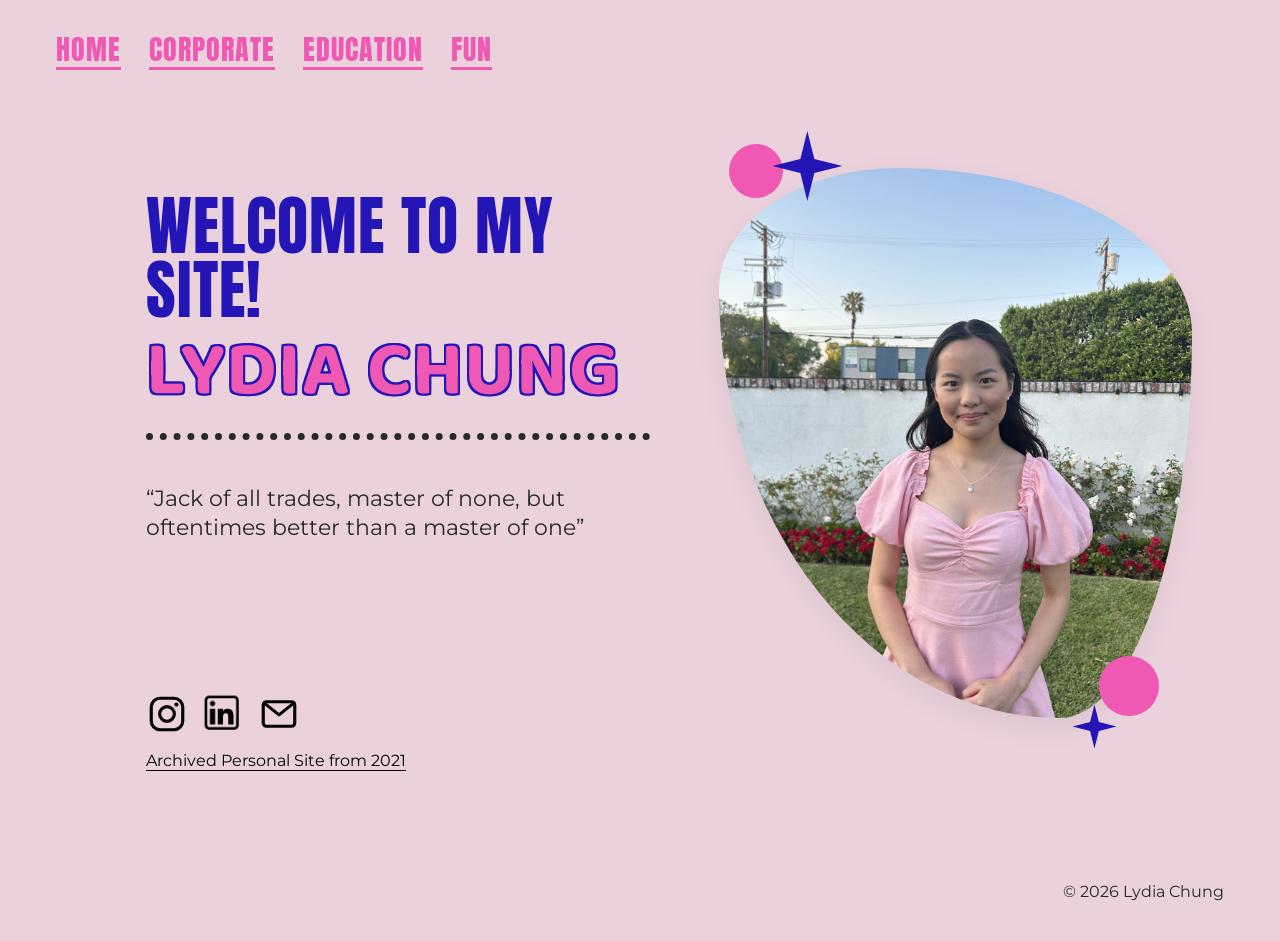
<file: index.html>
<!DOCTYPE html>
<html lang="en">
<head>
  <meta charset="UTF-8" />
  <meta name="viewport" content="width=device-width, initial-scale=1.0" />
  <title>Lydia Chung</title>
  <link rel="preconnect" href="https://fonts.googleapis.com">
  <link rel="preconnect" href="https://fonts.gstatic.com" crossorigin>
  <link href="https://fonts.googleapis.com/css2?family=Anton&family=Baloo+2:wght@700&family=Montserrat:wght@400;500;700&display=swap" rel="stylesheet">
  <link rel="stylesheet" href="index.css" />
  <link rel="icon" type="image/png" href="personallogo.png">
</head>
<body>
  <div class="page">
    <header class="topbar">
      <nav class="nav">
        <a href="index.html" class="nav-link active">HOME</a>
        <a href="corporate.html" class="nav-link">CORPORATE</a>
        <a href="education.html" class="nav-link">EDUCATION</a>
        <a href="fun.html" class="nav-link">FUN</a>
      </nav>
    </header>

    <main class="hero">
      <section class="hero-copy">
        <p class="eyebrow">WELCOME TO MY SITE!</p>
        <h1 class="name">LYDIA CHUNG</h1>
        <div class="dotted-line" aria-hidden="true"></div>

        <blockquote class="quote">
          “Jack of all trades, master of none, but oftentimes better than a master of one”
        </blockquote>

        <div class="socials">
          <a href="https://www.instagram.com/lydiachung17/" class="social-icon" aria-label="Instagram">
            <svg viewBox="0 0 24 24" aria-hidden="true">
              <rect x="3" y="3" width="18" height="18" rx="5" ry="5"></rect>
              <circle cx="12" cy="12" r="4.2"></circle>
              <circle cx="17.4" cy="6.6" r="1.2" class="filled"></circle>
            </svg>
          </a>

          <a href="https://www.linkedin.com/in/lydiachung-cs" 
            class="social-icon linkedin" 
            target="_blank" 
            aria-label="LinkedIn">
            <img src="images/linkedin.png" alt="LinkedIn" class="social-img">
          </a>

          <a href="mailto:lydiachung0408@gmail.com" class="social-icon" aria-label="Email">
            <svg viewBox="0 0 24 24" aria-hidden="true">
              <rect x="3" y="5" width="18" height="14" rx="1.8"></rect>
              <path d="M4.5 6.5 12 12.5 19.5 6.5"></path>
            </svg>
          </a>
        </div>

        <a href="https://sites.google.com/view/lydiachung/home" class="archive-link">Archived Personal Site from 2021</a>
      </section>

      <section class="hero-art" aria-label="Portrait section">
        <div class="accent-dot accent-dot-top"></div>
        <div class="sparkle sparkle-top" aria-hidden="true"></div>

        <div class="photo-frame">
          <!-- Replace this image path with your own photo -->
          <img src="images/profilephoto.jpg" alt="Portrait of Lydia Chung" />
        </div>

        <div class="accent-dot accent-dot-bottom"></div>
        <div class="sparkle sparkle-bottom" aria-hidden="true"></div>
      </section>
    </main>

    <footer class="footer">
      <p>© <span id="year"></span> Lydia Chung</p>
    </footer>
  </div>

  <script src="script.js"></script>
</body>
</html>
</file>
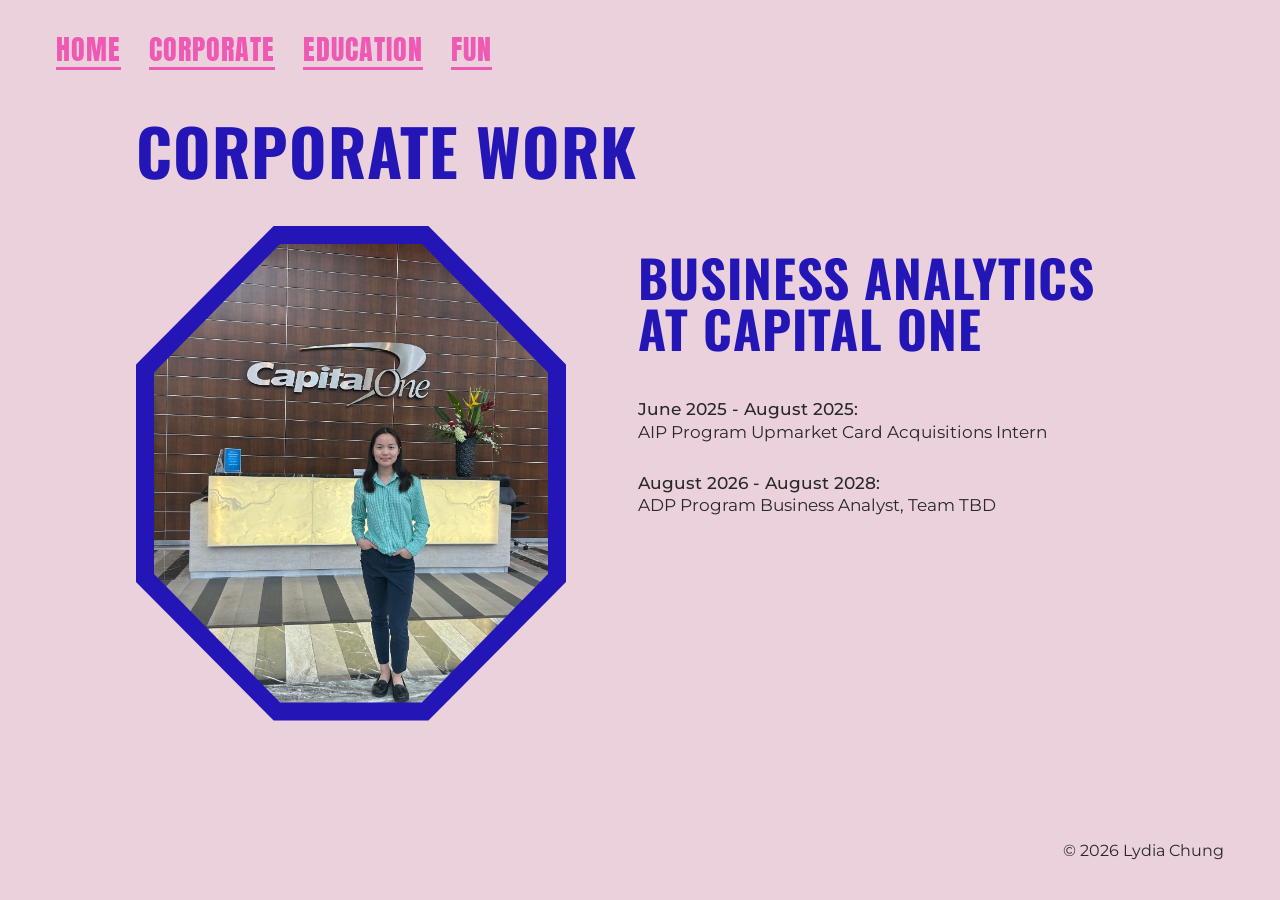
<file: corporate.html>
<!DOCTYPE html>
<html lang="en">
<head>
  <meta charset="UTF-8" />
  <meta name="viewport" content="width=device-width, initial-scale=1.0" />
  <title>Corporate | Lydia Chung</title>

  <link rel="preconnect" href="https://fonts.googleapis.com">
  <link rel="preconnect" href="https://fonts.gstatic.com" crossorigin>
  <link href="https://fonts.googleapis.com/css2?family=Anton&family=Montserrat&family=Oswald:wght@400;500;700&display=swap" rel="stylesheet">

  <link rel="stylesheet" href="corporate.css" />
  <link rel="icon" type="image/png" href="personallogo.png">
</head>
<body>
  <div class="page">
    <header class="topbar">
      <nav class="nav">
        <a href="index.html" class="nav-link">HOME</a>
        <a href="corporate.html" class="nav-link active">CORPORATE</a>
        <a href="education.html" class="nav-link">EDUCATION</a>
        <a href="fun.html" class="nav-link">FUN</a>
      </nav>
    </header>

    <main class="corporate-page">
      <h1 class="page-title">CORPORATE WORK</h1>

      <section class="corporate-content">
        <div class="photo-wrap">
          <div class="octagon-frame">
            <img src="images/capitalone.jpg" alt="Lydia Chung at Capital One" />
          </div>
        </div>

        <div class="corporate-copy">
          <h2 class="role-title">BUSINESS ANALYTICS<br />AT CAPITAL ONE</h2>

          <div class="role-details">
            <p>
              <strong>June 2025 - August 2025:</strong><br />
              AIP Program Upmarket Card Acquisitions Intern
            </p>

            <p>
              <strong>August 2026 - August 2028:</strong><br />
              ADP Program Business Analyst, Team TBD
            </p>
          </div>
        </div>
      </section>
    </main>

    <footer class="footer">
      <p>© 2026 Lydia Chung</p>
    </footer>
  </div>
</body>
</html>
</file>
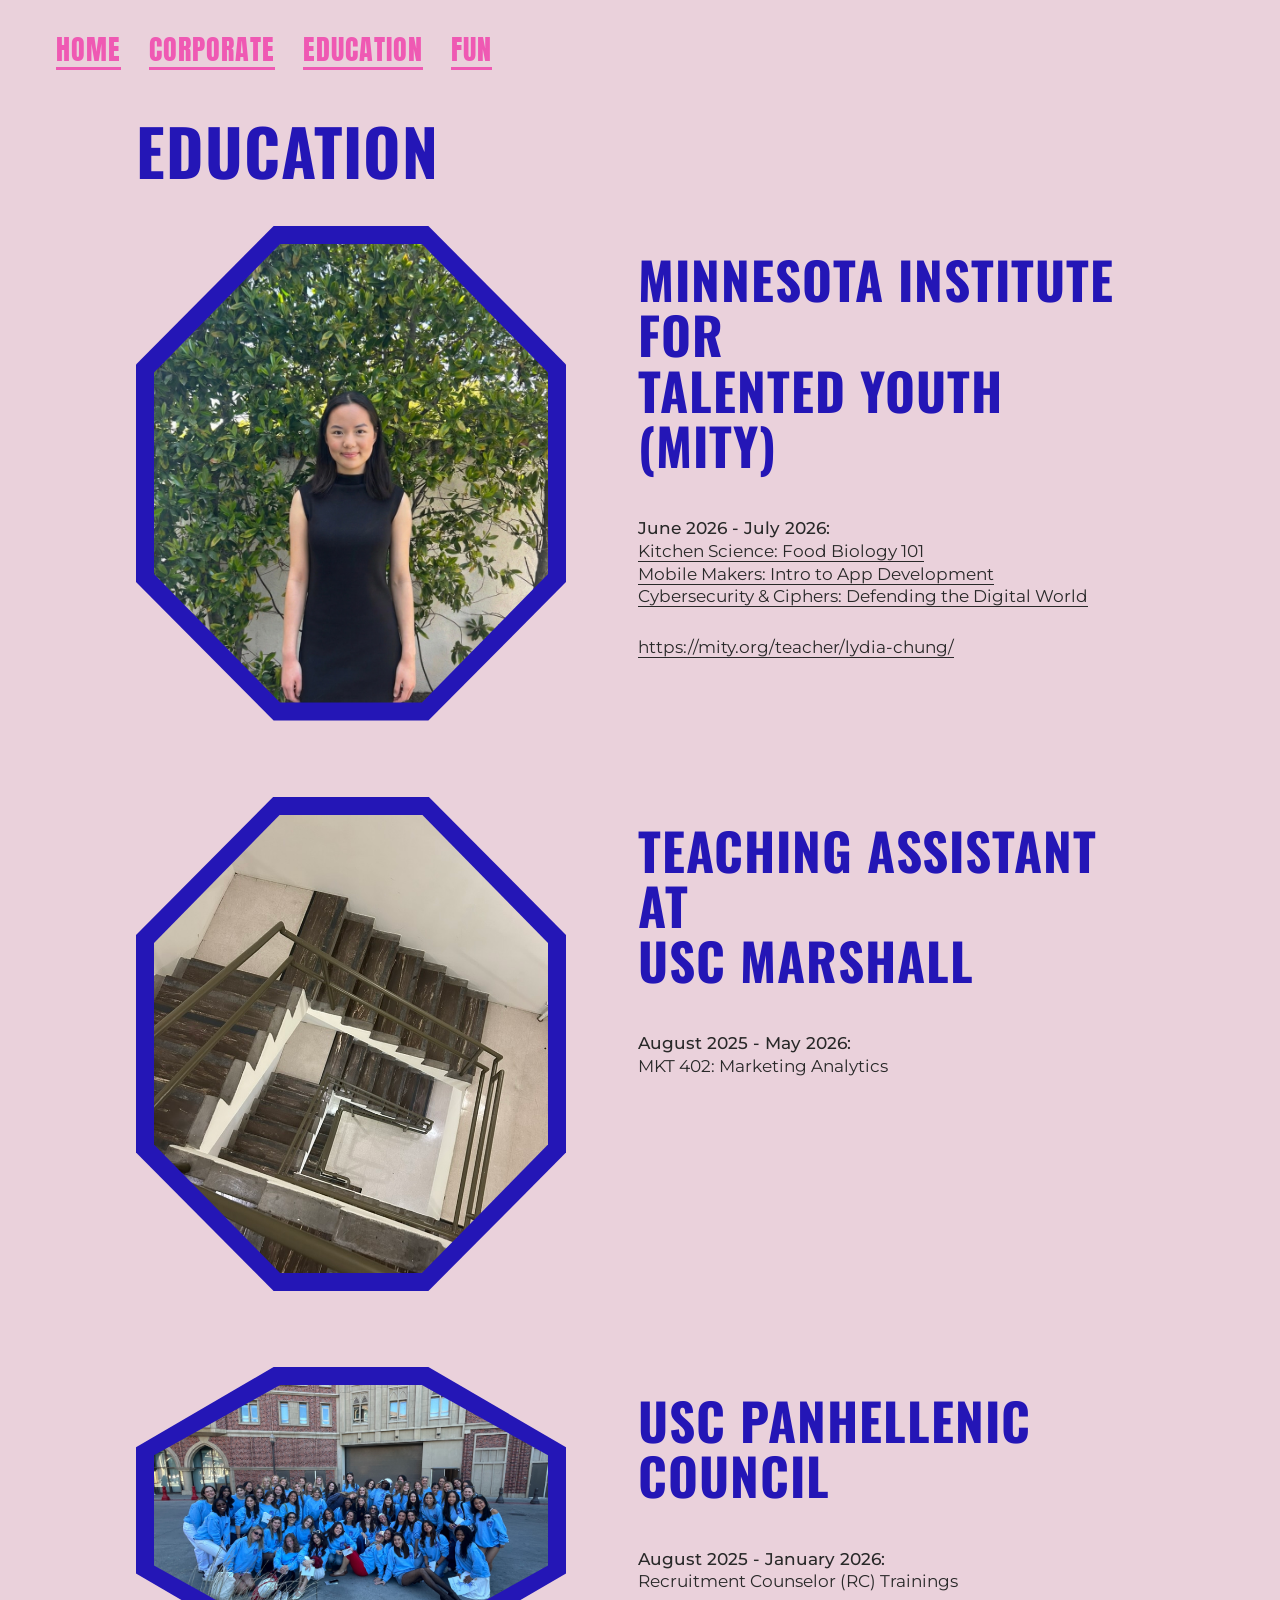
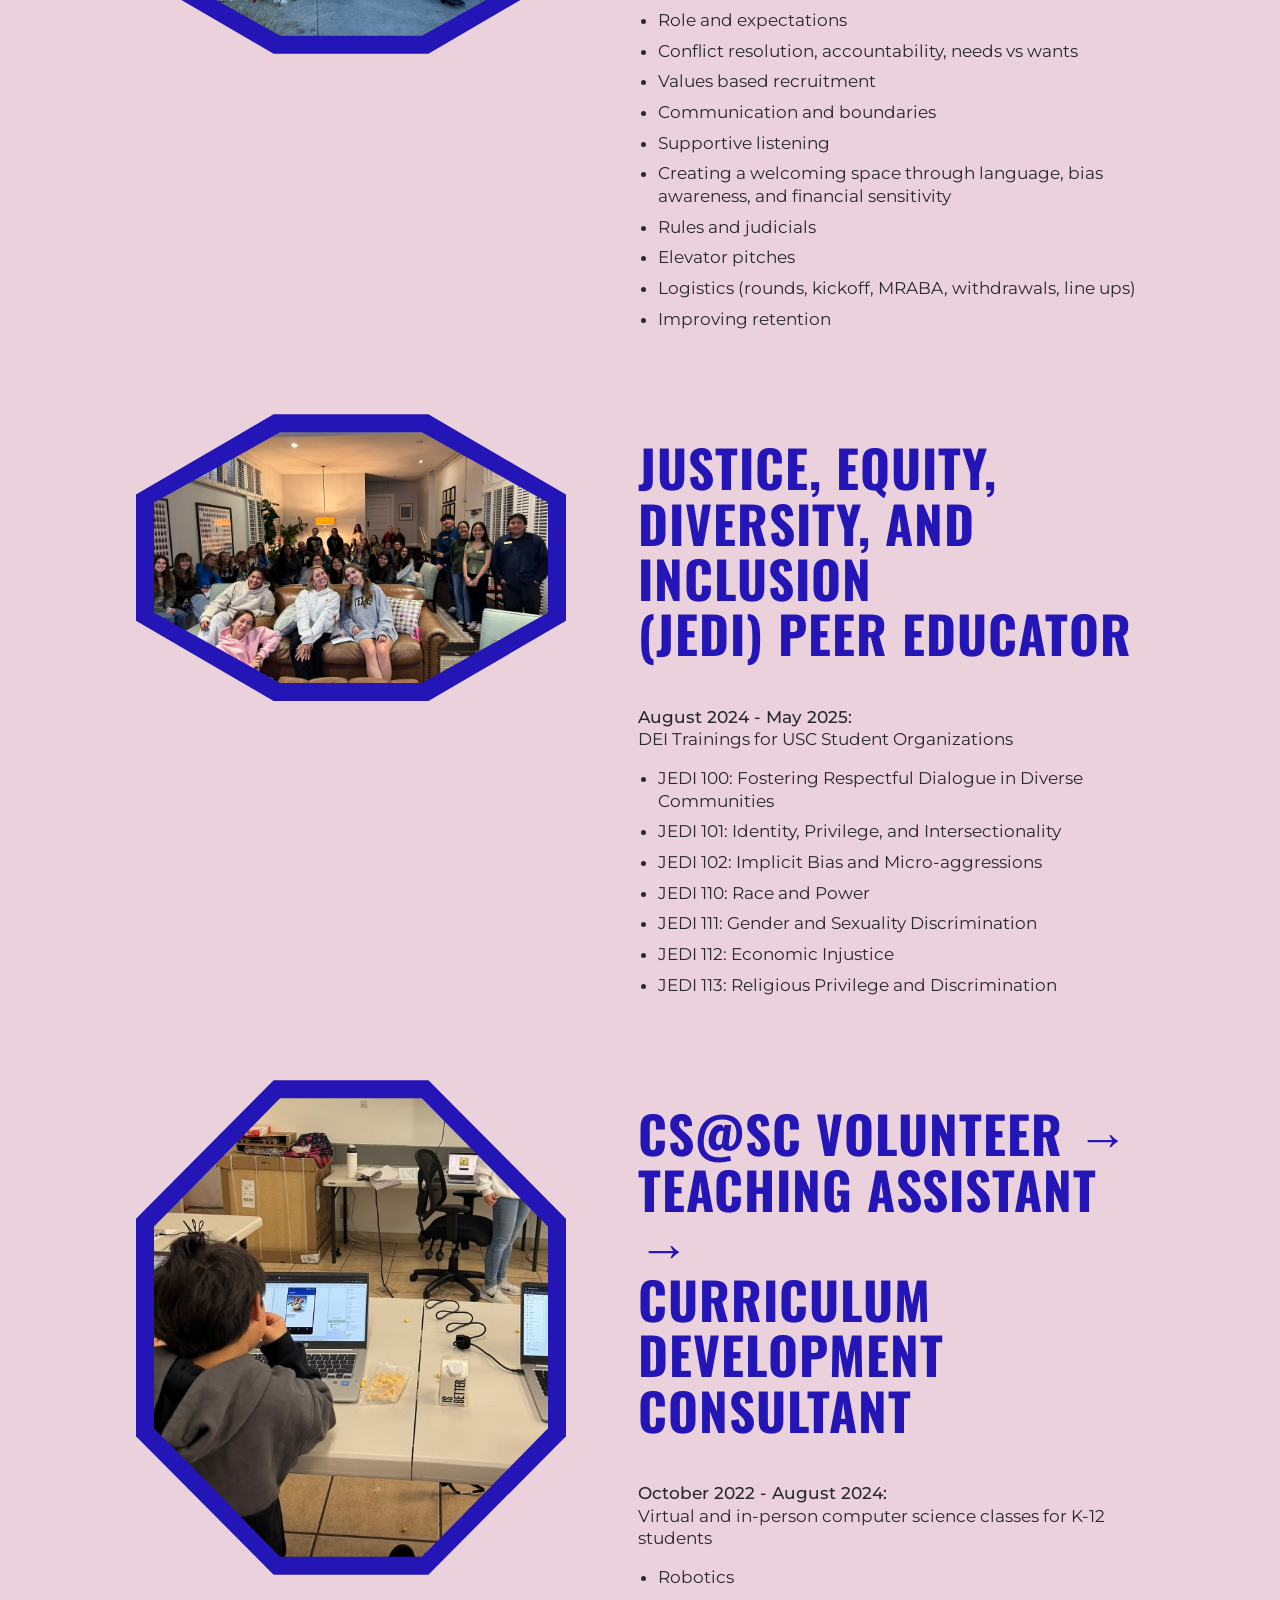
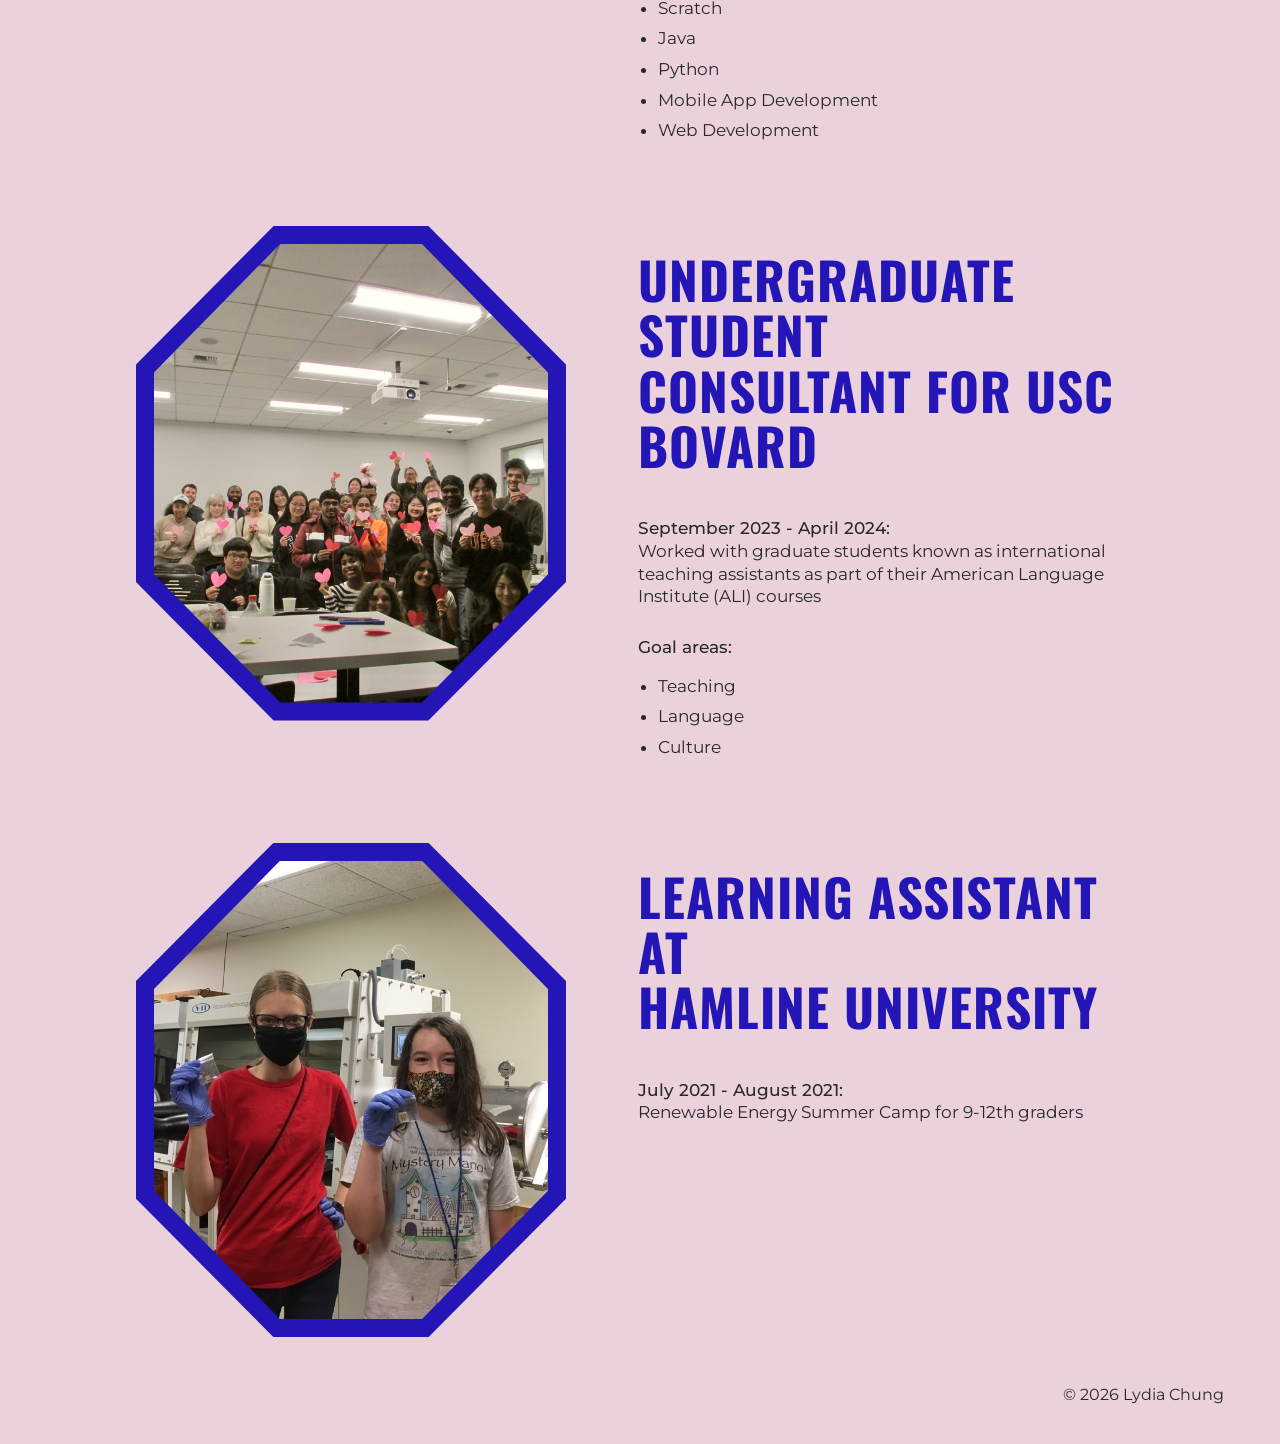
<file: education.html>
<!DOCTYPE html>
<html lang="en">
<head>
  <meta charset="UTF-8" />
  <meta name="viewport" content="width=device-width, initial-scale=1.0" />
  <title>Education | Lydia Chung</title>

  <link rel="preconnect" href="https://fonts.googleapis.com">
  <link rel="preconnect" href="https://fonts.gstatic.com" crossorigin>
  <link href="https://fonts.googleapis.com/css2?family=Anton&family=Montserrat&family=Oswald:wght@400;500;700&display=swap" rel="stylesheet">

  <link rel="stylesheet" href="education.css" />
  <link rel="icon" type="image/png" href="personallogo.png">
</head>
<body>
  <div class="page">
    <header class="topbar">
      <nav class="nav">
        <a href="index.html" class="nav-link">HOME</a>
        <a href="corporate.html" class="nav-link">CORPORATE</a>
        <a href="education.html" class="nav-link active">EDUCATION</a>
        <a href="fun.html" class="nav-link">FUN</a>
      </nav>
    </header>

    <main class="education-page">
      <h1 class="page-title">EDUCATION</h1>

      <section class="education-section">
        <div class="photo-wrap">
          <div class="octagon-frame">
            <img src="images/mity.jpg" alt="Lydia Chung teaching with Minnesota Institute for Talented Youth" />
          </div>
        </div>

        <div class="education-copy">
          <h2 class="role-title">MINNESOTA INSTITUTE FOR<br />TALENTED YOUTH (MITY)</h2>

          <div class="role-details">
            <p>
              <strong>June 2026 - July 2026:</strong><br />
              <a href="https://mity.org/exp_class/kitchen-science-food-biology-101/" target="_blank" rel="noopener noreferrer">
                Kitchen Science: Food Biology 101
              </a><br />
              
              <a href="https://mity.org/exp_class/mobile-makers-intro-to-app-development/" target="_blank" rel="noopener noreferrer">
                Mobile Makers: Intro to App Development
              </a><br />
              
              <a href="https://mity.org/eym_class/cybersecurity-ciphers-defending-the-digital-world/" target="_blank" rel="noopener noreferrer">
                Cybersecurity &amp; Ciphers: Defending the Digital World
              </a>
            </p>

            <p>
              <a href="https://mity.org/teacher/lydia-chung/" target="_blank" rel="noopener noreferrer">
                https://mity.org/teacher/lydia-chung/
              </a>
            </p>
          </div>
        </div>
      </section>

      <section class="education-section">
        <div class="photo-wrap">
          <div class="octagon-frame">
            <img src="images/marshall.jpg" alt="Teaching assistant work at USC Marshall" />
          </div>
        </div>

        <div class="education-copy">
          <h2 class="role-title">TEACHING ASSISTANT AT<br />USC MARSHALL</h2>

          <div class="role-details">
            <p>
              <strong>August 2025 - May 2026:</strong><br />
              MKT 402: Marketing Analytics
            </p>
          </div>
        </div>
      </section>

      <section class="education-section">
        <div class="photo-wrap">
          <div class="octagon-frame octagon-frame-wide">
            <img src="images/panhel.jpg" alt="USC Panhellenic Council recruitment counselor trainings" />
          </div>
        </div>

        <div class="education-copy">
          <h2 class="role-title">USC PANHELLENIC COUNCIL</h2>

          <div class="role-details">
            <p>
              <strong>August 2025 - January 2026:</strong><br />
              Recruitment Counselor (RC) Trainings
            </p>

            <ul class="detail-list">
              <li>Role and expectations</li>
              <li>Conflict resolution, accountability, needs vs wants</li>
              <li>Values based recruitment</li>
              <li>Communication and boundaries</li>
              <li>Supportive listening</li>
              <li>Creating a welcoming space through language, bias awareness, and financial sensitivity</li>
              <li>Rules and judicials</li>
              <li>Elevator pitches</li>
              <li>Logistics (rounds, kickoff, MRABA, withdrawals, line ups)</li>
              <li>Improving retention</li>
            </ul>
          </div>
        </div>
      </section>

      <section class="education-section">
        <div class="photo-wrap">
          <div class="octagon-frame octagon-frame-wide">
            <img src="images/jedi.jpg" alt="Justice, Equity, Diversity, and Inclusion peer educator session" />
          </div>
        </div>

        <div class="education-copy">
          <h2 class="role-title">JUSTICE, EQUITY,<br />DIVERSITY, AND INCLUSION<br />(JEDI) PEER EDUCATOR</h2>

          <div class="role-details">
            <p>
              <strong>August 2024 - May 2025:</strong><br />
              DEI Trainings for USC Student Organizations
            </p>

            <ul class="detail-list">
              <li>JEDI 100: Fostering Respectful Dialogue in Diverse Communities</li>
              <li>JEDI 101: Identity, Privilege, and Intersectionality</li>
              <li>JEDI 102: Implicit Bias and Micro-aggressions</li>
              <li>JEDI 110: Race and Power</li>
              <li>JEDI 111: Gender and Sexuality Discrimination</li>
              <li>JEDI 112: Economic Injustice</li>
              <li>JEDI 113: Religious Privilege and Discrimination</li>
            </ul>
          </div>
        </div>
      </section>

      <section class="education-section">
        <div class="photo-wrap">
          <div class="octagon-frame">
            <img src="images/csatsc.jpg" alt="Computer science outreach and teaching" />
          </div>
        </div>

        <div class="education-copy">
          <h2 class="role-title">CS@SC VOLUNTEER →<br />TEACHING ASSISTANT →<br />CURRICULUM DEVELOPMENT<br />CONSULTANT</h2>

          <div class="role-details">
            <p>
              <strong>October 2022 - August 2024:</strong><br />
              Virtual and in-person computer science classes for K-12 students
            </p>

            <ul class="detail-list">
              <li>Robotics</li>
              <li>Scratch</li>
              <li>Java</li>
              <li>Python</li>
              <li>Mobile App Development</li>
              <li>Web Development</li>
            </ul>
          </div>
        </div>
      </section>

      <section class="education-section">
        <div class="photo-wrap">
          <div class="octagon-frame">
            <img src="images/bovard.jpg" alt="Undergraduate student consultant for USC Bovard" />
          </div>
        </div>

        <div class="education-copy">
          <h2 class="role-title">UNDERGRADUATE STUDENT<br />CONSULTANT FOR USC BOVARD</h2>

          <div class="role-details">
            <p>
              <strong>September 2023 - April 2024:</strong><br />
              Worked with graduate students known as international teaching assistants as part of their American Language Institute (ALI) courses
            </p>

            <p><strong>Goal areas:</strong></p>
            <ul class="detail-list">
              <li>Teaching</li>
              <li>Language</li>
              <li>Culture</li>
            </ul>
          </div>
        </div>
      </section>

      <section class="education-section education-section-last">
        <div class="photo-wrap">
          <div class="octagon-frame">
            <img src="images/hamline.jpg" alt="Learning assistant at Hamline University" />
          </div>
        </div>

        <div class="education-copy">
          <h2 class="role-title">LEARNING ASSISTANT AT<br />HAMLINE UNIVERSITY</h2>

          <div class="role-details">
            <p>
              <strong>July 2021 - August 2021:</strong><br />
              Renewable Energy Summer Camp for 9-12th graders
            </p>
          </div>
        </div>
      </section>
    </main>

    <footer class="footer">
      <p>© 2026 Lydia Chung</p>
    </footer>
  </div>
</body>
</html>
</file>
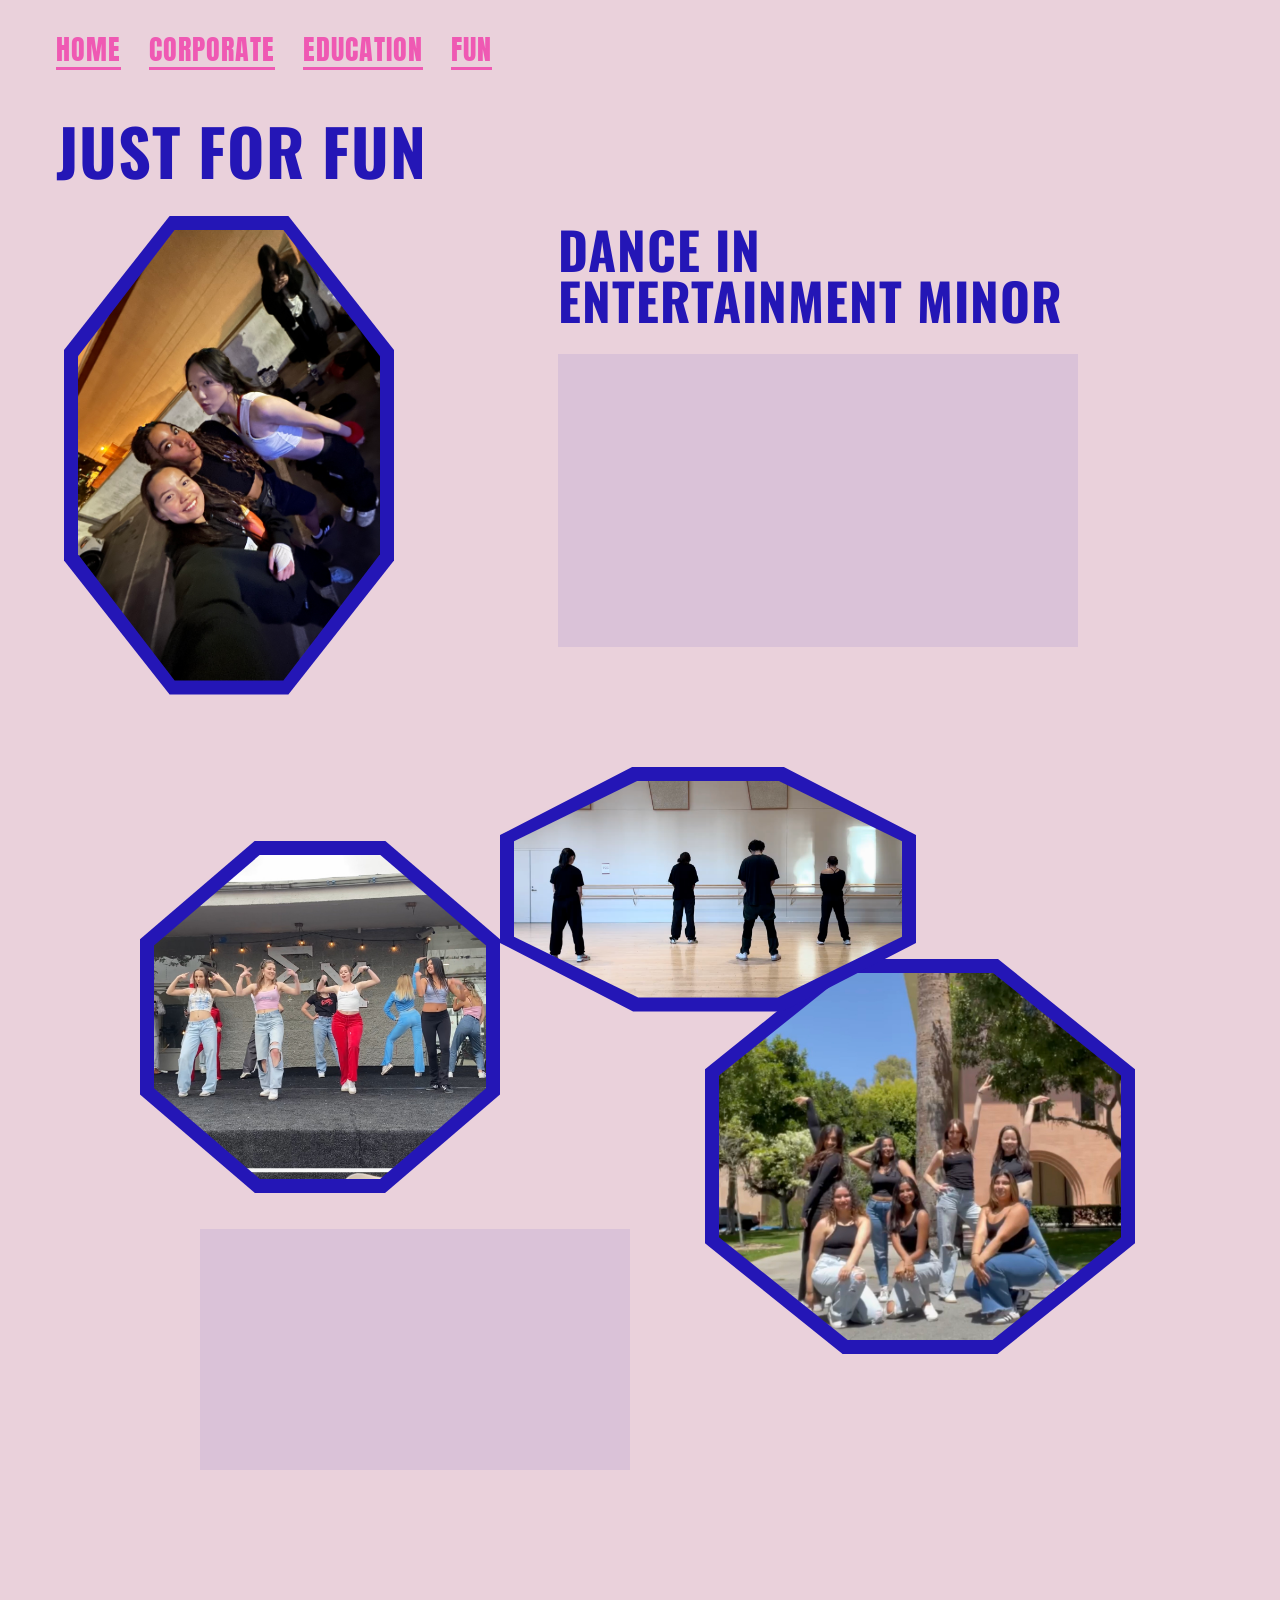
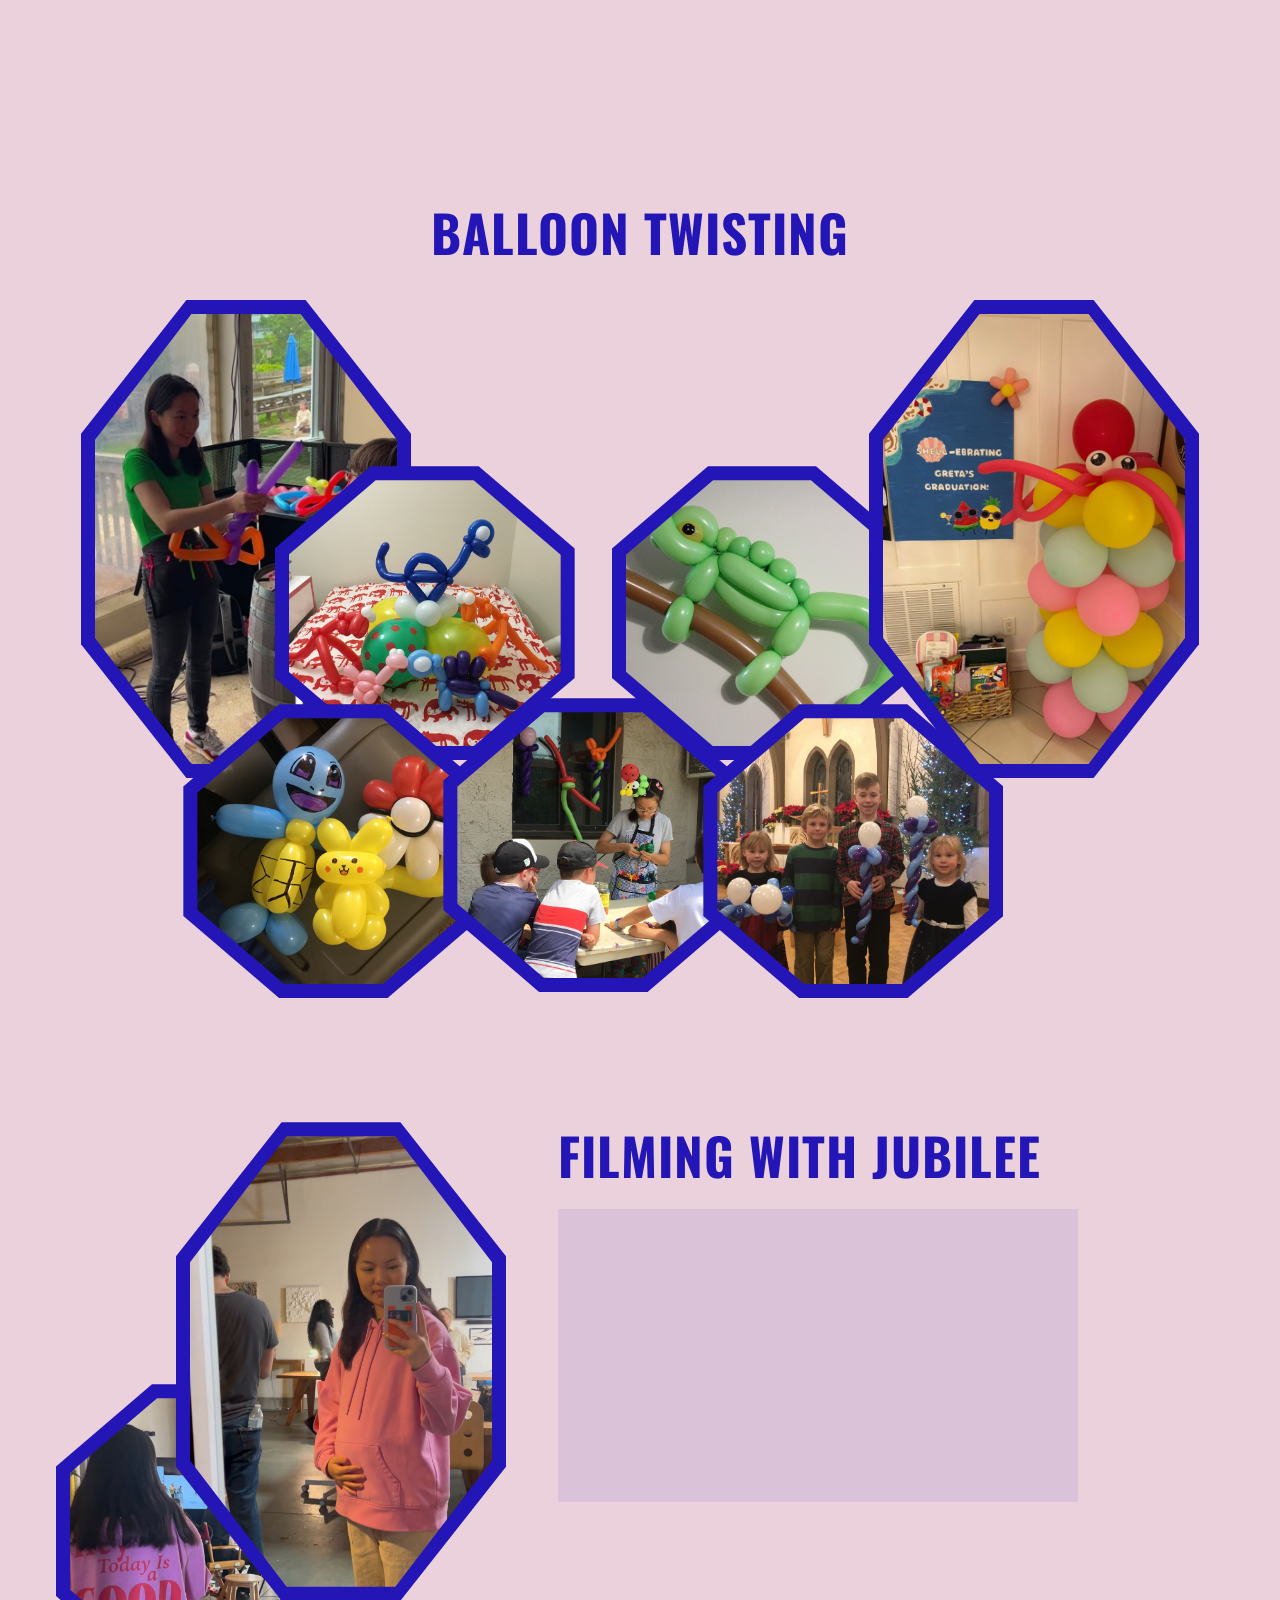
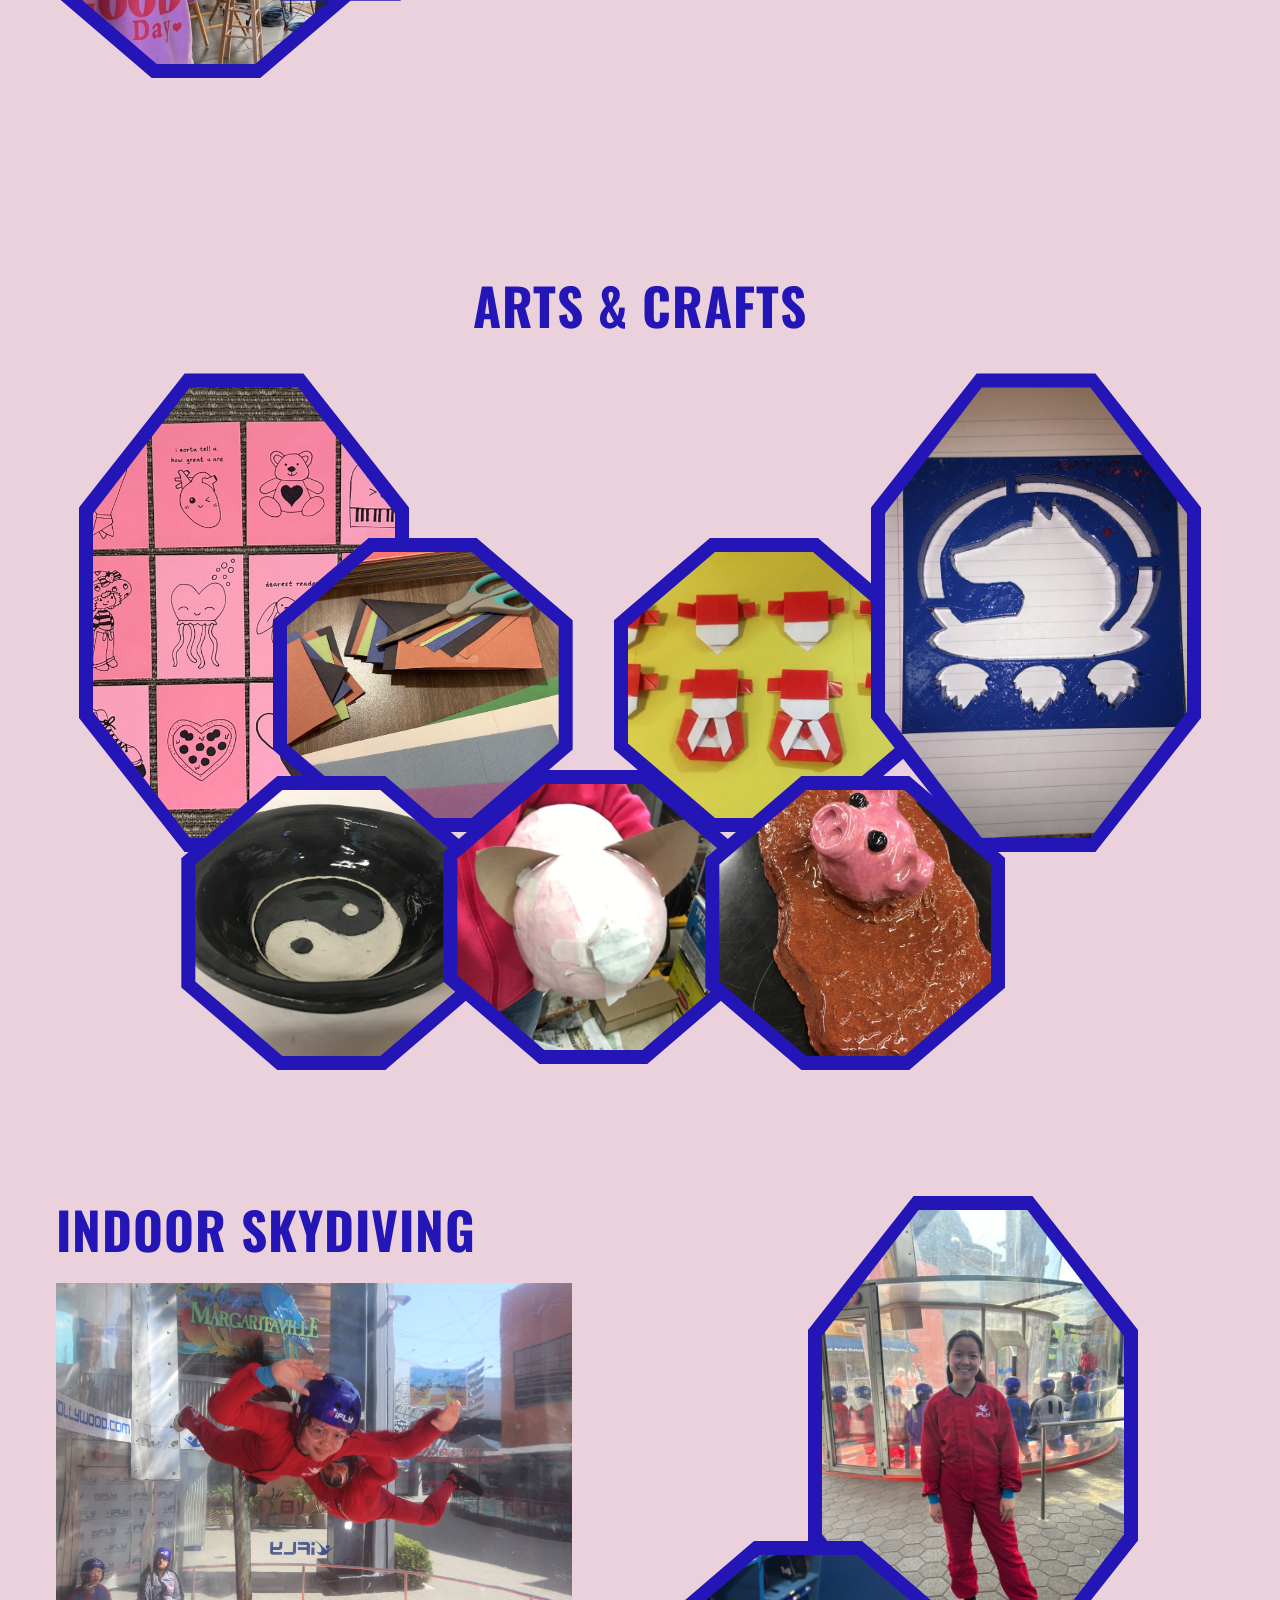
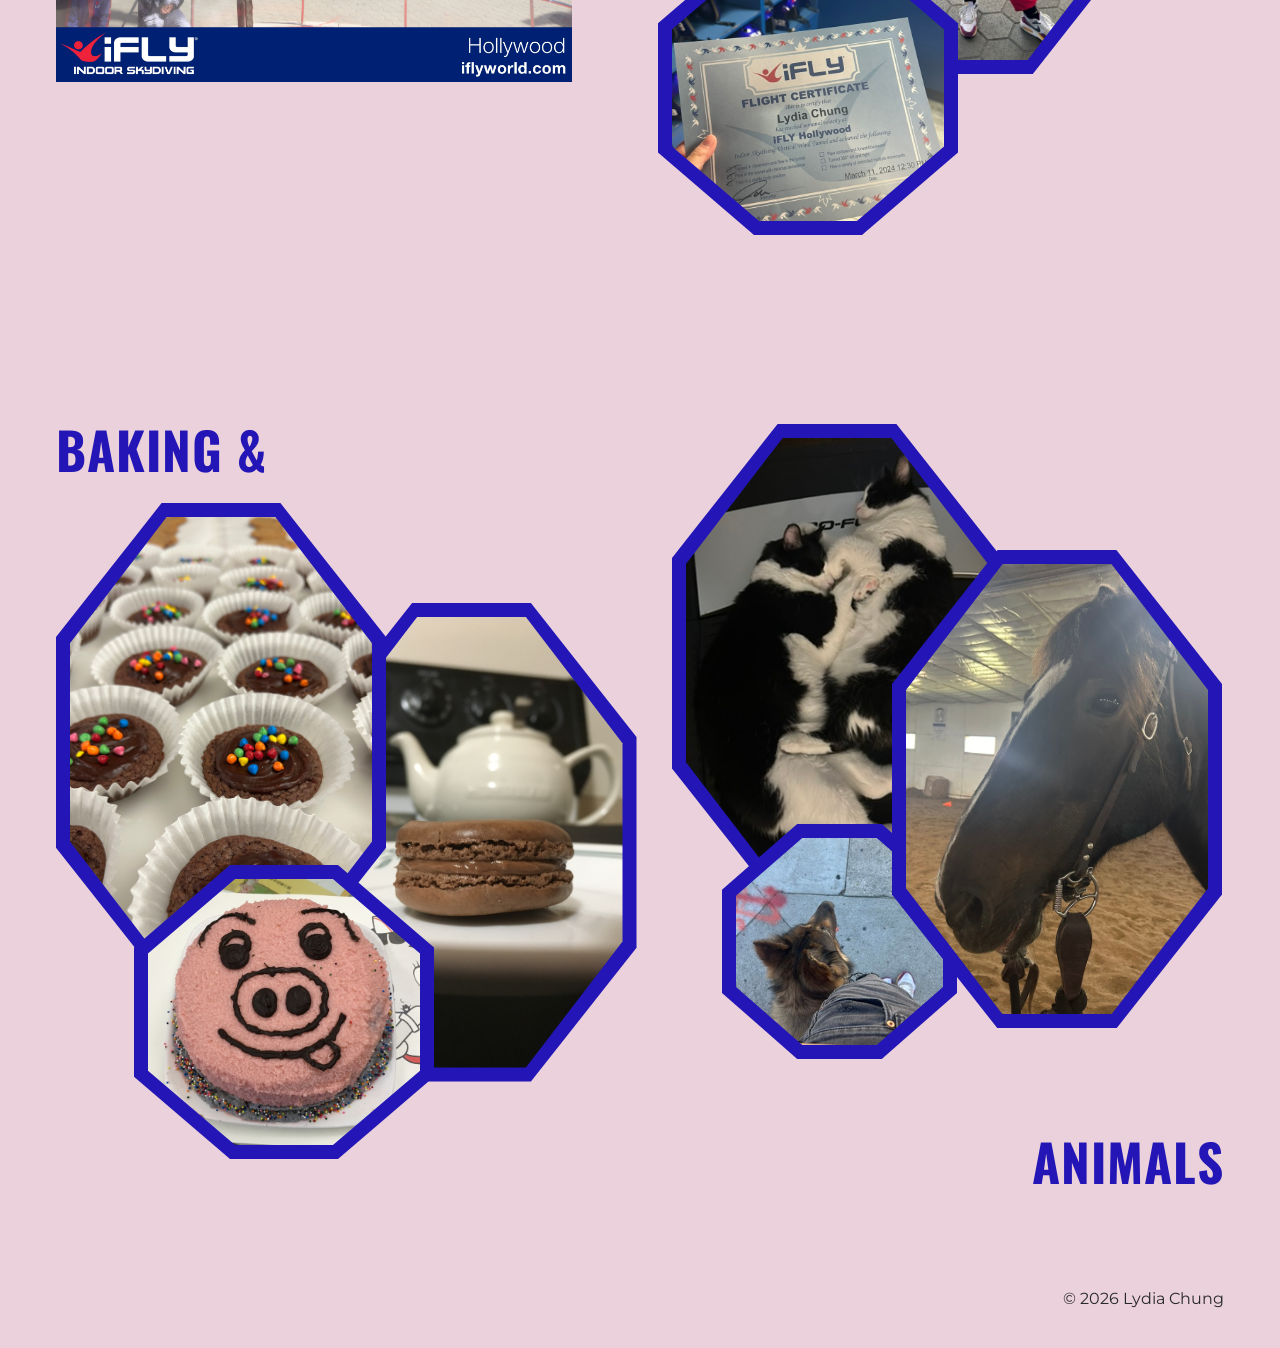
<file: fun.html>
<!DOCTYPE html>
<html lang="en">
<head>
  <meta charset="UTF-8" />
  <meta name="viewport" content="width=device-width, initial-scale=1.0" />
  <title>Just for Fun | Lydia Chung</title>

  <link rel="preconnect" href="https://fonts.googleapis.com">
  <link rel="preconnect" href="https://fonts.gstatic.com" crossorigin>
  <link href="https://fonts.googleapis.com/css2?family=Anton&family=Montserrat&family=Oswald:wght@400;500;700&display=swap" rel="stylesheet">

  <link rel="stylesheet" href="fun.css" />
  <link rel="icon" type="image/png" href="personallogo.png">
</head>
<body>
  <div class="page">
    <header class="topbar">
      <nav class="nav">
        <a href="index.html" class="nav-link">HOME</a>
        <a href="corporate.html" class="nav-link">CORPORATE</a>
        <a href="education.html" class="nav-link">EDUCATION</a>
        <a href="fun.html" class="nav-link active">FUN</a>
      </nav>
    </header>

    <main class="fun-page">
      <section class="hero-section">
        <h1 class="page-title">JUST FOR FUN</h1>

        <div class="hero-grid">
          <div class="photo-wrap align-center">
            <div class="octagon-frame octagon-tall hero-photo">
              <img src="images/c3auditions.jpg" alt="Lydia with friends after dance" />
            </div>
          </div>

          <div class="hero-copy">
            <h2 class="section-title">DANCE IN<br />ENTERTAINMENT MINOR</h2>

            <div class="video-card">
              <div class="video-shell">
                <iframe width="560" height="315" src="https://www.youtube.com/embed/TCIgd4LvbR8?si=6-0rt87CcrnDBWJA" title="YouTube video player" frameborder="0" allow="accelerometer; autoplay; clipboard-write; encrypted-media; gyroscope; picture-in-picture; web-share" referrerpolicy="strict-origin-when-cross-origin" allowfullscreen></iframe>
              </div>
            </div>
          </div>
        </div>
      </section>

      <section class="collage-section dance-collage-section">
        <div class="dance-collage">
          <div class="octagon-frame octagon-large collage-item dance-left" data-depth="2">
            <img src="images/sigchitalentshow.jpg" alt="Dance performance outdoors" />
          </div>

          <div class="octagon-frame octagon-medium collage-item dance-top" data-depth="3">
            <img src="images/hiphopfinal.png" alt="Hiphop final in studio" />
          </div>

          <div class="octagon-frame octagon-xlarge collage-item dance-right" data-depth="1">
            <img src="images/bollywood.jpg" alt="Bollywood group photo outside" />
          </div>

          <div class="video-card collage-item dance-bottom-video" data-depth="0">
            <div class="video-shell video-shell-small">
              <iframe src="https://drive.google.com/file/d/1MDRkRbe144tz5xdRRV__EAhm9UKi9ZHD/preview" width="640" height="480"></iframe>
            </div>
          </div>
        </div>
      </section>

      <section class="fun-block">
        <h2 class="section-title centered-title">BALLOON TWISTING</h2>

        <div class="hex-gallery balloon-gallery">
          <div class="octagon-frame octagon-tall gallery-a"><img src="images/balloon-1.jpg" alt="Balloon twisting at Shipgarten" /></div>
          <div class="octagon-frame octagon-medium gallery-b"><img src="images/balloon-2.jpg" alt="Balloon dinosaurs" /></div>
          <div class="octagon-frame octagon-medium gallery-c"><img src="images/balloon-3.jpg" alt="Balloon chameleon" /></div>
          <div class="octagon-frame octagon-tall gallery-d"><img src="images/balloon-4.jpg" alt="Balloon octopus column" /></div>
          <div class="octagon-frame octagon-medium gallery-e"><img src="images/balloon-5.jpg" alt="Balloon Pokemon" /></div>
          <div class="octagon-frame octagon-medium gallery-f"><img src="images/balloon-6.jpg" alt="Balloon twisting at 4th in the Park" /></div>
          <div class="octagon-frame octagon-medium gallery-g"><img src="images/balloon-7.jpg" alt="Children holding balloon wands" /></div>
        </div>
      </section>

      <section class="fun-block jubilee-section">
        <div class="jubilee-grid">
          <div class="jubilee-stack">
            <div class="octagon-frame octagon-tall jubilee-main"><img src="images/jubilee-1.jpg" alt="Fake pregnancy belly for Jubilee" /></div>
            <div class="octagon-frame octagon-medium jubilee-side"><img src="images/jubilee-2.jpg" alt="Heading into the Jubilee set" /></div>
          </div>

          <div class="jubilee-copy">
            <h2 class="section-title">FILMING WITH JUBILEE</h2>

            <div class="video-card">
              <div class="video-shell">
                <iframe width="560" height="315" src="https://www.youtube.com/embed/z3zrg1t61bo?si=koGohbGDvUu_kM_m" title="YouTube video player" frameborder="0" allow="accelerometer; autoplay; clipboard-write; encrypted-media; gyroscope; picture-in-picture; web-share" referrerpolicy="strict-origin-when-cross-origin" allowfullscreen></iframe>
              </div>
            </div>
          </div>
        </div>
      </section>

      <section class="fun-block">
        <h2 class="section-title centered-title">ARTS &amp; CRAFTS</h2>

        <div class="hex-gallery crafts-gallery">
          <div class="octagon-frame octagon-tall gallery-a"><img src="images/crafts-1.jpg" alt="Valentine's doodles" /></div>
          <div class="octagon-frame octagon-medium gallery-b"><img src="images/crafts-2.jpg" alt="Paper craft supplies" /></div>
          <div class="octagon-frame octagon-medium gallery-c"><img src="images/crafts-3.jpg" alt="Origami fortune gods" /></div>
          <div class="octagon-frame octagon-tall gallery-d"><img src="images/crafts-4.jpg" alt="3D printed spray paint stencil" /></div>
          <div class="octagon-frame octagon-medium gallery-e"><img src="images/crafts-5.jpg" alt="Yin yang ceramic bowl" /></div>
          <div class="octagon-frame octagon-medium gallery-f"><img src="images/crafts-6.jpg" alt="Paper mache pig" /></div>
          <div class="octagon-frame octagon-medium gallery-g"><img src="images/crafts-7.jpg" alt="Ceramic pig decoration" /></div>
        </div>
      </section>

      <section class="fun-block skydiving-section">
        <div class="skydiving-grid">
          <div class="skydiving-copy">
            <h2 class="section-title">INDOOR SKYDIVING</h2>

            <div class="rect-photo rect-photo-large">
              <img src="images/skydiving-1.jpg" alt="Indoor skydiving action shot" />
            </div>
          </div>

          <div class="skydiving-stack">
            <div class="octagon-frame octagon-tall sky-top"><img src="images/skydiving-2.jpg" alt="Lydia in indoor skydiving suit" /></div>
            <div class="octagon-frame octagon-medium sky-bottom"><img src="images/skydiving-3.jpg" alt="Indoor skydiving certificate" /></div>
          </div>
        </div>
      </section>

      <section class="fun-block baking-animals-section">
        <div class="dual-grid">
          <div class="dual-column">
            <h2 class="section-title">BAKING &amp;</h2>
            <div class="dual-collage baking-collage">
              <div class="octagon-frame octagon-tall left-top"><img src="images/baking-1.jpg" alt="Frosted brownie bites" /></div>
              <div class="octagon-frame octagon-tall right-main"><img src="images/baking-2.jpg" alt="Chocolate macarons and tea" /></div>
              <div class="octagon-frame octagon-medium left-bottom"><img src="images/baking-3.jpg" alt="Pig cake" /></div>
            </div>
          </div>

          <div class="dual-column animals-column">
            <div class="dual-collage animals-collage">
              <div class="octagon-frame octagon-tall left-main"><img src="images/animals-1.jpg" alt="Cats cuddling" /></div>
              <div class="octagon-frame octagon-tall right-main"><img src="images/animals-2.jpg" alt="Horse" /></div>
              <div class="octagon-frame octagon-small bottom-center"><img src="images/animals-3.jpg" alt="Dog walking" /></div>
            </div>
            <h2 class="section-title animals-title">ANIMALS</h2>
          </div>
        </div>
      </section>
    </main>

    <footer class="footer">
      <p>© 2026 Lydia Chung</p>
    </footer>
  </div>
</body>
</html>
</file>
<file: index.css>
* {
  box-sizing: border-box;
}

:root {
  --bg: #ead1db;
  --pink: #ef59b3;
  --blue: #2416b6;
  --ink: #1f4d3a;
  --black: #111111;
  --white: #ffffff;
}

html, body {
  margin: 0;
  min-height: 100%;
}

body {
  background: var(--bg);
  font-family: "Montserrat", system-ui, -apple-system, BlinkMacSystemFont, "Segoe UI", sans-serif;
  color: var(--green);
}

.page {
  min-height: 100vh;
  padding: 28px 56px 24px;
  position: relative;
}

.topbar {
  margin-bottom: 18px;
}

.nav {
  display: flex;
  gap: 28px;
  flex-wrap: wrap;
  align-items: center;
}

.nav-link {
  color: var(--pink);
  text-decoration: underline;
  text-decoration-thickness: 3px;
  text-underline-offset: 6px;
  font-family: "Anton", sans-serif;
  letter-spacing: 1px;
  font-size: 1.75rem;
}

.hero {
  display: grid;
  grid-template-columns: 1.05fr 0.95fr;
  align-items: center;
  gap: 36px;
  min-height: calc(100vh - 130px);
}

.hero-copy {
  max-width: 640px;
  padding-left: 90px;
}

.eyebrow {
  font-family: "Anton", sans-serif;
  color: var(--blue);
  letter-spacing: 1px;
  font-size: clamp(2.5rem, 5vw, 4.0rem);
  margin: 18px 0 14px;
  line-height: 1;
}

.name {
  margin: 0;
  font-family: "Baloo 2", cursive;
  font-size: clamp(3.2rem, 6vw, 5.4rem);
  line-height: 0.95;
  color: var(--pink);
  text-transform: uppercase;
  letter-spacing: 1px;

  text-shadow:
    -2px -2px 0 var(--blue),
     2px -2px 0 var(--blue),
    -2px  2px 0 var(--blue),
     2px  2px 0 var(--blue),
    -2px  0   0 var(--blue),
     2px  0   0 var(--blue),
     0   -2px 0 var(--blue),
     0    2px 0 var(--blue);
}

.dotted-line {
  width: min(100%, 590px);
  border-top: 7px dotted rgb(41, 41, 41);
  margin: 24px 0 44px;
}

.quote {
  max-width: 610px;
  font-size: clamp(1.1rem, 1.7vw, 1.8rem);
  line-height: 1.35;
  color: rgb(41, 41, 41);
  margin: 0 0 150px;
}

.socials {
  display: flex;
  gap: 14px;
  align-items: center;
  margin-bottom: 16px;
}

.social-icon {
  width: 42px;
  height: 42px;
  display: inline-flex;
  align-items: center;
  justify-content: center;
  color: #000;
}

.social-img {
  width: 100%;
  height: 100%;
  object-fit: contain;
}

.social-icon svg {
  width: 100%;
  height: 100%;
  stroke: currentColor;
  fill: none;
  stroke-width: 1.8;
  stroke-linecap: round;
  stroke-linejoin: round;
}

.social-icon svg .filled {
  fill: currentColor;
  stroke: none;
}

.linkedin {
  color: var(--black);
}

.archive-link {
  color: var(--green);
  font-size: 1rem;
  text-underline-offset: 4px;
}

.hero-art {
  position: relative;
  display: flex;
  align-items: center;
  justify-content: center;
  min-height: 650px;
  transform: translateY(-30px);
}

.photo-frame {
  width: min(88%, 620px);
  aspect-ratio: 0.86 / 1;
  overflow: hidden;
  position: relative;
  z-index: 1;
  border-radius: 38% 62% 28% 72% / 22% 30% 70% 78%;
  box-shadow: 0 10px 30px rgba(0, 0, 0, 0.06);
}

.photo-frame img {
  width: 100%;
  height: 100%;
  object-fit: cover;
  object-position: center top;
  display: block;
}

.accent-dot {
  position: absolute;
  width: 54px;
  height: 54px;
  border-radius: 999px;
  background: var(--pink);
  z-index: 3;
}

.accent-dot-top {
  left: 8%;
  top: 4%;
}

.accent-dot-bottom {
  right: 12%;
  bottom: 8%;
  width: 60px;
  height: 60px;
}

.sparkle {
  position: absolute;
  background: var(--blue);
  clip-path: polygon(
    50% 0%,
    60% 40%,
    100% 50%,
    60% 60%,
    50% 100%,
    40% 60%,
    0% 50%,
    40% 40%
  );
}

.sparkle-top {
  width: 70px;
  height: 70px;
  left: 16%;
  top: 2%;
  z-index: 3;
}

.sparkle-bottom {
  right: 20%;
  bottom: 3%;
  width: 44px;
  height: 44px;
  z-index: 3;
}

.footer {
  display: flex;
  justify-content: flex-end;
  color: rgb(41, 41, 41);
  font-size: 1rem;
  margin-top: 8px;
}

@media (max-width: 1100px) {
  .page {
    padding: 24px 28px;
  }

  .hero {
    grid-template-columns: 1fr;
    gap: 14px;
  }

  .hero-copy {
    padding-left: 12px;
    max-width: 100%;
  }

  .quote {
    margin-bottom: 40px;
  }

  .hero-art {
    min-height: 480px;
  }

  .photo-frame {
    width: min(95%, 560px);
  }

  .accent-dot-top {
    left: 7%;
    top: 5%;
    z-index: 3;
  }

  .sparkle-top {
    left: 20%;
    top: 2%;
  }
}

@media (max-width: 640px) {
  .nav {
    gap: 16px;
  }

  .nav-link {
    font-size: 1rem;
  }

  .hero-copy {
    padding-left: 0;
  }

  .name {
    text-shadow:
      -1.5px -1.5px 0 var(--blue),
       1.5px -1.5px 0 var(--blue),
      -1.5px  1.5px 0 var(--blue),
       1.5px  1.5px 0 var(--blue);
  }

  .dotted-line {
    border-top-width: 5px;
    margin: 16px 0 24px;
  }

  .quote {
    font-size: 1rem;
  }

  .social-icon {
    width: 36px;
    height: 36px;
  }

  .hero-art {
    min-height: 360px;
  }

  .accent-dot {
    width: 38px;
    height: 38px;
  }

  .accent-dot-bottom {
    width: 44px;
    height: 44px;
  }

  .sparkle {
    width: 48px;
    height: 48px;
  }

  .sparkle-bottom {
    width: 34px;
    height: 34px;
  }

  .footer {
    justify-content: center;
    margin-top: 20px;
  }
}
</file>
<file: corporate.css>
* {
    box-sizing: border-box;
  }
  
  :root {
    --bg: #ead1db;
    --pink: #ef59b3;
    --blue: #2416b6;
    --text: #234c3a;
  }
  
  html,
  body {
    margin: 0;
    min-height: 100%;
  }
  
  body {
    background: var(--bg);
    font-family: "Montserrat", sans-serif;
    color: var(--text);
  }
  
  .page {
    min-height: 100vh;
    padding: 28px 56px 24px;
    display: flex;
    flex-direction: column;
  }
  
  .topbar {
    margin-bottom: 18px;
  }
  
  .nav {
    display: flex;
    gap: 28px;
    flex-wrap: wrap;
    align-items: center;
  }
  
  .nav-link {
    color: var(--pink);
    text-decoration: underline;
    text-decoration-thickness: 3px;
    text-underline-offset: 6px;
    font-family: "Anton", sans-serif;
    letter-spacing: 1px;
    font-size: 1.75rem;
  }
  
  .corporate-page {
    flex: 1;
    padding: 12px 80px 0;
  }
  
  .page-title {
    font-family: "Oswald", sans-serif;
    color: var(--blue);
    letter-spacing: 1px;
    font-size: clamp(2.5rem, 5vw, 4.0rem);
    margin: 18px 0 14px;
    line-height: 1;
    padding-bottom: 30px;
  }
  
  .corporate-content {
    display: grid;
    grid-template-columns: 430px 1fr;
    gap: 72px;
    align-items: start;
  }
  
  .photo-wrap {
    display: flex;
    justify-content: flex-start;
  }
  
  .octagon-frame {
    width: 100%;
    max-width: 430px;
    aspect-ratio: 1 / 1.15;
    background: var(--blue);
    clip-path: polygon(
      32% 0%,
      68% 0%,
      100% 28%,
      100% 72%,
      68% 100%,
      32% 100%,
      0% 72%,
      0% 28%
    );
    padding: 18px;
  }
  
  .octagon-frame img {
    width: 100%;
    height: 100%;
    object-fit: cover;
    display: block;
    clip-path: polygon(
      32% 0%,
      68% 0%,
      100% 28%,
      100% 72%,
      68% 100%,
      32% 100%,
      0% 72%,
      0% 28%
    );
  }
  
  .corporate-copy {
    padding-top: 8px;
    max-width: 650px;
  }
  
  .role-title {
    font-family: "Oswald", sans-serif;
    color: var(--blue);
    letter-spacing: 1px;
    font-size: clamp(2rem, 4vw, 3.5rem);
    margin: 18px 0 14px;
    line-height: 1;
    padding-bottom: 30px;
  }
  
  .role-details p {
    margin: 0 0 28px;
    font-size: 1.05rem;
    line-height: 1.35;
    color: rgb(41, 41, 41);
  }
  
  .role-details strong {
    font-weight: 500;
  }
  
  .footer {
    display: flex;
    justify-content: flex-end;
    margin-top: 24px;
    color: rgb(41, 41, 41);
    font-size: 1rem;
  }
  
  @media (max-width: 1200px) {
    .corporate-page {
      padding: 12px 32px 0;
    }
  
    .corporate-content {
      grid-template-columns: 360px 1fr;
      gap: 48px;
    }
  }
  
  @media (max-width: 900px) {
    .page {
      padding: 24px 24px 20px;
    }
  
    .corporate-page {
      padding: 8px 0 0;
    }
  
    .corporate-content {
      grid-template-columns: 1fr;
      gap: 36px;
    }
  
    .photo-wrap {
      justify-content: center;
    }
  
    .corporate-copy {
      max-width: 100%;
      padding-top: 0;
    }
  
    .footer {
      justify-content: center;
      margin-top: 32px;
    }
  }
  
  @media (max-width: 640px) {
    .nav {
      gap: 16px;
    }
  
    .nav-link {
      font-size: 1rem;
    }
  
    .page-title {
      margin: 20px 0 24px;
    }
  
    .role-title {
      margin-bottom: 24px;
    }
  
    .role-details p {
      font-size: 1rem;
    }
  }
</file>
<file: education.css>
* {
  box-sizing: border-box;
}

:root {
  --bg: #ead1db;
  --pink: #ef59b3;
  --blue: #2416b6;
  --text: #234c3a;
}

html,
body {
  margin: 0;
  min-height: 100%;
}

body {
  background: var(--bg);
  font-family: "Montserrat", sans-serif;
  color: var(--text);
}

.page {
  min-height: 100vh;
  padding: 28px 56px 24px;
  display: flex;
  flex-direction: column;
}

.topbar {
  margin-bottom: 18px;
}

.nav {
  display: flex;
  gap: 28px;
  flex-wrap: wrap;
  align-items: center;
}

.nav-link {
  color: var(--pink);
  text-decoration: underline;
  text-decoration-thickness: 3px;
  text-underline-offset: 6px;
  font-family: "Anton", sans-serif;
  letter-spacing: 1px;
  font-size: 1.75rem;
}

.education-page {
  flex: 1;
  padding: 12px 80px 0;
}

.page-title {
  font-family: "Oswald", sans-serif;
  color: var(--blue);
  letter-spacing: 1px;
  font-size: clamp(2.5rem, 5vw, 4rem);
  margin: 18px 0 14px;
  line-height: 1;
  padding-bottom: 30px;
}

.education-section {
  display: grid;
  grid-template-columns: 430px 1fr;
  gap: 72px;
  align-items: start;
  margin-bottom: 76px;
}

.education-section-last {
  margin-bottom: 8px;
}

.photo-wrap {
  display: flex;
  justify-content: flex-start;
}

.octagon-frame {
  position: relative;
  width: 100%;
  max-width: 430px;
  aspect-ratio: 1 / 1.15;
  background: var(--blue);
  clip-path: polygon(
    32% 0%,
    68% 0%,
    100% 28%,
    100% 72%,
    68% 100%,
    32% 100%,
    0% 72%,
    0% 28%
  );
  padding: 18px;
  box-sizing: border-box;
  overflow: hidden;
}

.octagon-frame-wide {
  aspect-ratio: 1.5 / 1;
}

.octagon-frame img {
  width: 100%;
  height: 100%;
  object-fit: cover;
  display: block;
  clip-path: polygon(
    32% 0%,
    68% 0%,
    100% 28%,
    100% 72%,
    68% 100%,
    32% 100%,
    0% 72%,
    0% 28%
  );
}

.education-copy {
  padding-top: 8px;
  max-width: 760px;
}

.role-title {
  font-family: "Oswald", sans-serif;
  color: var(--blue);
  letter-spacing: 1px;
  font-size: clamp(2rem, 4vw, 3.5rem);
  margin: 18px 0 14px;
  line-height: 1.08;
  padding-bottom: 30px;
}

.role-details p,
.role-details li,
.role-details a {
  font-size: 1.05rem;
  line-height: 1.35;
  color: rgb(41, 41, 41);
}

.role-details p {
  margin: 0 0 28px;
}

.role-details strong {
  font-weight: 500;
}

.role-details a {
  text-decoration: underline;
  text-underline-offset: 4px;
}

.detail-list {
  margin: -12px 0 0 20px;
  padding: 0;
}

.detail-list li {
  margin: 0 0 8px;
}

.footer {
  display: flex;
  justify-content: flex-end;
  margin-top: 24px;
  color: rgb(41, 41, 41);
  font-size: 1rem;
}

@media (max-width: 1200px) {
  .education-page {
    padding: 12px 32px 0;
  }

  .education-section {
    grid-template-columns: 360px 1fr;
    gap: 48px;
  }
}

@media (max-width: 900px) {
  .page {
    padding: 24px 24px 20px;
  }

  .education-page {
    padding: 8px 0 0;
  }

  .education-section {
    grid-template-columns: 1fr;
    gap: 36px;
    margin-bottom: 56px;
  }

  .photo-wrap {
    justify-content: center;
  }

  .education-copy {
    max-width: 100%;
    padding-top: 0;
  }

  .footer {
    justify-content: center;
    margin-top: 32px;
  }
}

@media (max-width: 640px) {
  .nav {
    gap: 16px;
  }

  .nav-link {
    font-size: 1rem;
  }

  .page-title {
    margin: 20px 0 24px;
  }

  .role-title {
    margin-bottom: 24px;
  }

  .role-details p,
  .role-details li,
  .role-details a {
    font-size: 1rem;
  }
}
</file>
<file: fun.css>
* {
  box-sizing: border-box;
}

:root {
  --bg: #ead1db;
  --pink: #ef59b3;
  --blue: #2416b6;
  --text: #234c3a;
}

html,
body {
  margin: 0;
  min-height: 100%;
}

body {
  background: var(--bg);
  font-family: "Montserrat", sans-serif;
  color: var(--text);
}

.page {
  min-height: 100vh;
  padding: 28px 56px 24px;
  display: flex;
  flex-direction: column;
}

.topbar {
  margin-bottom: 18px;
}

.nav {
  display: flex;
  gap: 28px;
  flex-wrap: wrap;
  align-items: center;
}

.nav-link {
  color: var(--pink);
  text-decoration: underline;
  text-decoration-thickness: 3px;
  text-underline-offset: 6px;
  font-family: "Anton", sans-serif;
  letter-spacing: 1px;
  font-size: 1.75rem;
}

.fun-page {
  flex: 1;
  padding: 12px 18px 0 22px;
}

.page-title,
.section-title {
  font-family: "Oswald", sans-serif;
  color: var(--blue);
  letter-spacing: 1px;
  line-height: 1;
}

.page-title {
  font-size: clamp(2.5rem, 5vw, 4rem);
  margin: 18px 0 34px;
}

.section-title {
  font-size: clamp(2rem, 4vw, 3.5rem);
  margin: 0 0 28px;
}

.centered-title {
  text-align: center;
  margin-bottom: 24px;
}

.hero-section {
  margin-bottom: 54px;
}

.hero-grid,
.jubilee-grid,
.skydiving-grid,
.dual-grid {
  display: grid;
  grid-template-columns: 430px 1fr;
  gap: 72px;
  align-items: start;
}

.hero-copy,
.jubilee-copy,
.skydiving-copy {
  padding-top: 8px;
}

.photo-wrap,
.align-center {
  display: flex;
}

.octagon-frame {
  position: relative;
  background: var(--blue);
  clip-path: polygon(
    32% 0%,
    68% 0%,
    100% 28%,
    100% 72%,
    68% 100%,
    32% 100%,
    0% 72%,
    0% 28%
  );
  padding: 14px;
  overflow: hidden;
}

.octagon-frame img {
  width: 100%;
  height: 100%;
  object-fit: cover;
  display: block;
  clip-path: inherit;
}

.octagon-xlarge {
  width: 430px;
  aspect-ratio: 1 / 0.92;
}

.octagon-large {
  width: 360px;
  aspect-ratio: 1 / 0.98;
}

.octagon-medium {
  width: 300px;
  aspect-ratio: 1 / 0.98;
}

.octagon-small {
  width: 235px;
  aspect-ratio: 1 / 1;
}

.octagon-tall {
  width: 330px;
  aspect-ratio: 1 / 1.45;
}

.hero-photo {
  margin-left: 8px;
}

.video-card {
  width: 100%;
  max-width: 520px;
}

.video-shell {
  width: 100%;
  aspect-ratio: 16 / 9;
  background: rgba(36, 22, 182, 0.08);
}

.video-shell iframe {
  width: 100%;
  height: 100%;
  border: 0;
  display: block;
}

.video-shell-small {
  max-width: 430px;
}

.fun-block {
  margin-bottom: 68px;
}

.collage-section {
  margin: 6px 0 78px;
}

.dance-collage {
  position: relative;
  min-height: 760px;
  max-width: 1040px;
  margin: 0 auto;
}

.collage-item {
  position: absolute;
}

[data-depth="0"] { z-index: 1; }
[data-depth="1"] { z-index: 2; }
[data-depth="2"] { z-index: 3; }
[data-depth="3"] { z-index: 4; }

.dance-left {
  top: 92px;
  left: 20px;
}

.dance-top {
  top: 18px;
  left: 380px;
  height: 25%;
  width: 40%;
}

.dance-right {
  top: 210px;
  left: 585px;
}

.dance-bottom-video {
  top: 480px;
  left: 80px;
  width: 430px;
}

.hex-gallery {
  display: grid;
  grid-template-columns: repeat(12, minmax(0, 1fr));
  gap: 0;
  align-items: start;
  max-width: 1120px;
  margin: 0 auto;
  justify-items: center;
}

.balloon-gallery .gallery-a { grid-column: 1 / span 3; grid-row: 1 / span 2; transform: translate(26px, 18px); }
.balloon-gallery .gallery-b { grid-column: 3 / span 3; grid-row: 2; transform: translate(18px, 0); }
.balloon-gallery .gallery-c { grid-column: 7 / span 3; grid-row: 2; transform: translate(-18px, 0); }
.balloon-gallery .gallery-d { grid-column: 10 / span 3; grid-row: 1 / span 2; transform: translate(-26px, 18px); }
.balloon-gallery .gallery-e { grid-column: 2 / span 3; grid-row: 3; transform: translate(20px, -56px); }
.balloon-gallery .gallery-f { grid-column: 5 / span 3; grid-row: 3; transform: translate(0, -62px); }
.balloon-gallery .gallery-g { grid-column: 8 / span 3; grid-row: 3; transform: translate(-20px, -56px); }

.jubilee-section {
  margin-top: 10px;
}

.jubilee-stack {
  position: relative;
  min-height: 690px;
}

.jubilee-main {
  position: absolute;
  top: 0;
  left: 120px;
  z-index: 2;
}

.jubilee-side {
  position: absolute;
  top: 262px;
  left: 0;
  z-index: 1;
}

.crafts-gallery .gallery-a { grid-column: 1 / span 3; grid-row: 1 / span 2; transform: translate(24px, 18px); }
.crafts-gallery .gallery-b { grid-column: 3 / span 3; grid-row: 2; transform: translate(16px, -2px); }
.crafts-gallery .gallery-c { grid-column: 7 / span 3; grid-row: 2; transform: translate(-16px, -2px); }
.crafts-gallery .gallery-d { grid-column: 10 / span 3; grid-row: 1 / span 2; transform: translate(-24px, 18px); }
.crafts-gallery .gallery-e { grid-column: 2 / span 3; grid-row: 3; transform: translate(18px, -58px); }
.crafts-gallery .gallery-f { grid-column: 5 / span 3; grid-row: 3; transform: translate(0, -64px); }
.crafts-gallery .gallery-g { grid-column: 8 / span 3; grid-row: 3; transform: translate(-18px, -58px); }

.rect-photo {
  background: rgba(36, 22, 182, 0.05);
}

.rect-photo img {
  display: block;
  width: 100%;
  height: auto;
}

.rect-photo-large {
  width: 120%;
  max-width: 600px;
}

.skydiving-stack {
  position: relative;
  min-height: 760px;
}

.sky-top {
  position: absolute;
  top: 0;
  left: 250px;
  z-index: 2;
}

.sky-bottom {
  position: absolute;
  top: 345px;
  left: 100px;
  z-index: 4;
}

.baking-animals-section {
  margin-bottom: 26px;
}

.dual-grid {
  gap: 86px;
}

.dual-column {
  position: relative;
}

.dual-collage {
  position: relative;
  min-height: 720px;
}

.baking-collage .left-top {
  position: absolute;
  top: 0;
  left: 0;
  z-index: 2;
}

.baking-collage .right-main {
  position: absolute;
  top: 100px;
  right: -35%;
  z-index: 1;
}

.baking-collage .left-bottom {
  position: absolute;
  top: 362px;
  left: 78px;
  z-index: 3;
}

.animals-collage .left-main {
  position: absolute;
  top: 0;
  left: 100px;
  z-index: 2;
}

.animals-collage .right-main {
  position: absolute;
  top: 126px;
  left: 320px;
  z-index: 5;
}

.animals-collage .bottom-center {
  position: absolute;
  top: 400px;
  left: 150px;
  z-index: 3;
}

.animals-title {
  text-align: right;
  margin-top: -8px;
}

.footer {
  display: flex;
  justify-content: flex-end;
  margin-top: 24px;
  color: rgb(41, 41, 41);
  font-size: 1rem;
}

@media (max-width: 1280px) {
  .fun-page {
    padding: 12px 0 0;
  }

  .dance-collage {
    min-height: 980px;
  }

  .dance-top {
    left: 380px;
  }
}

@media (max-width: 1024px) {
  .page {
    padding: 24px 24px 20px;
  }

  .hero-grid,
  .jubilee-grid,
  .skydiving-grid,
  .dual-grid {
    grid-template-columns: 1fr;
    gap: 36px;
  }

  .dance-collage {
    min-height: auto;
    display: grid;
    grid-template-columns: repeat(2, minmax(0, 1fr));
    gap: 24px;
  }

  .collage-item,
  .jubilee-main,
  .jubilee-side,
  .sky-top,
  .sky-bottom,
  .baking-collage .left-top,
  .baking-collage .right-main,
  .baking-collage .left-bottom,
  .animals-collage .left-main,
  .animals-collage .right-main,
  .animals-collage .bottom-center {
    position: static;
    transform: none;
    width: 100%;
    max-width: none;
  }

  .video-card,
  .rect-photo-large,
  .video-shell-small {
    max-width: none;
  }

  .jubilee-stack,
  .skydiving-stack,
  .dual-collage {
    min-height: auto;
    display: grid;
    gap: 24px;
  }

  .hex-gallery {
    display: grid;
    grid-template-columns: repeat(2, minmax(0, 1fr));
    gap: 24px;
  }

  .hex-gallery > div,
  .balloon-gallery .gallery-a,
  .balloon-gallery .gallery-b,
  .balloon-gallery .gallery-c,
  .balloon-gallery .gallery-d,
  .balloon-gallery .gallery-e,
  .balloon-gallery .gallery-f,
  .balloon-gallery .gallery-g,
  .crafts-gallery .gallery-a,
  .crafts-gallery .gallery-b,
  .crafts-gallery .gallery-c,
  .crafts-gallery .gallery-d,
  .crafts-gallery .gallery-e,
  .crafts-gallery .gallery-f,
  .crafts-gallery .gallery-g {
    grid-column: auto;
    grid-row: auto;
    transform: none;
    justify-self: stretch;
    width: 100%;
    max-width: none;
  }

  .octagon-xlarge,
  .octagon-large,
  .octagon-medium,
  .octagon-small,
  .octagon-tall {
    width: 100%;
  }

  .animals-title {
    text-align: left;
    margin-top: 18px;
  }

  .footer {
    justify-content: center;
    margin-top: 32px;
  }
}

@media (max-width: 640px) {
  .nav {
    gap: 16px;
  }

  .nav-link {
    font-size: 1rem;
  }

  .page-title {
    margin: 20px 0 24px;
  }

  .section-title {
    margin-bottom: 20px;
  }

  .dance-collage,
  .hex-gallery {
    grid-template-columns: 1fr;
  }
}
</file>
